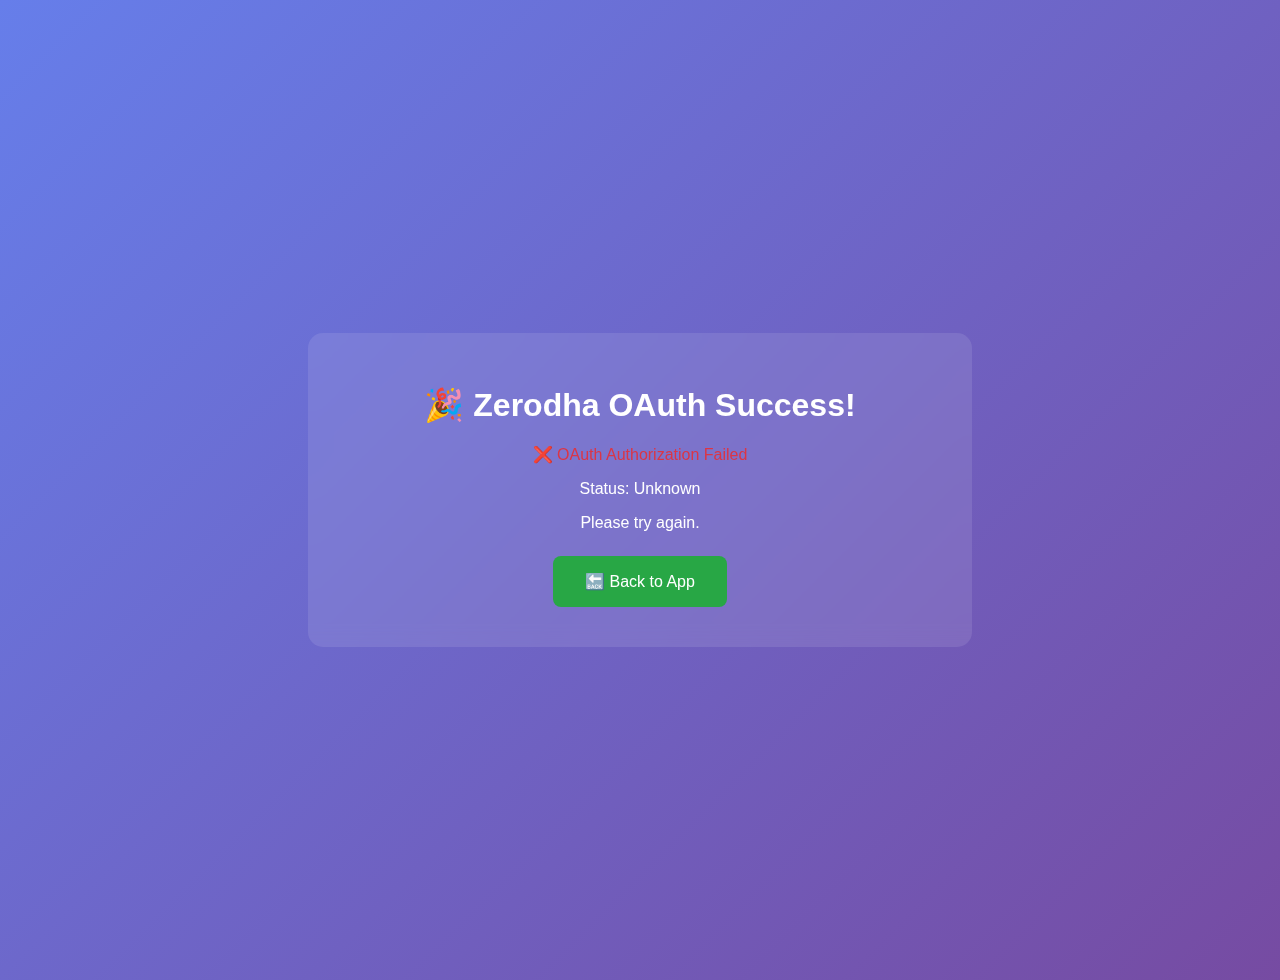
<file: redirect.html>
<!DOCTYPE html>
<html lang="en">
<head>
    <meta charset="UTF-8">
    <meta name="viewport" content="width=device-width, initial-scale=1.0">
    <title>Zerodha OAuth Redirect</title>
    <style>
        body {
            font-family: 'Segoe UI', Tahoma, Geneva, Verdana, sans-serif;
            background: linear-gradient(135deg, #667eea 0%, #764ba2 100%);
            color: white;
            padding: 2rem;
            text-align: center;
            min-height: 100vh;
            display: flex;
            flex-direction: column;
            justify-content: center;
            align-items: center;
        }
        .container {
            background: rgba(255,255,255,0.1);
            padding: 2rem;
            border-radius: 15px;
            backdrop-filter: blur(10px);
            max-width: 600px;
            width: 100%;
        }
        .success {
            color: #28a745;
            font-size: 1.2rem;
            margin-bottom: 1rem;
        }
        .token {
            background: rgba(0,0,0,0.3);
            padding: 1rem;
            border-radius: 8px;
            font-family: monospace;
            word-break: break-all;
            margin: 1rem 0;
        }
        .btn {
            background: #28a745;
            color: white;
            padding: 1rem 2rem;
            border: none;
            border-radius: 8px;
            cursor: pointer;
            font-size: 1rem;
            margin: 0.5rem;
            text-decoration: none;
            display: inline-block;
        }
        .btn:hover {
            background: #218838;
        }
        .instructions {
            text-align: left;
            margin-top: 2rem;
            background: rgba(0,0,0,0.2);
            padding: 1rem;
            border-radius: 8px;
        }
    </style>
</head>
<body>
    <div class="container">
        <h1>🎉 Zerodha OAuth Success!</h1>
        <div id="content">
            <p>Processing OAuth callback...</p>
        </div>
    </div>

    <script>
        // Extract request token from URL
        const urlParams = new URLSearchParams(window.location.search);
        const requestToken = urlParams.get('request_token');
        const status = urlParams.get('status');
        
        if (status === 'success' && requestToken) {
            document.getElementById('content').innerHTML = `
                <div class="success">✅ OAuth Authorization Successful!</div>
                <p><strong>Request Token:</strong></p>
                <div class="token">${requestToken}</div>
                
                <div class="instructions">
                    <h3>📋 Next Steps:</h3>
                    <ol>
                        <li><strong>Copy the Request Token above</strong></li>
                        <li><a href="index.html" class="btn">Go Back to Trading App</a></li>
                        <li><strong>Paste the Request Token in Settings</strong></li>
                        <li><strong>Click "Test API Connection" to generate Access Token</strong></li>
                        <li><strong>Start Real Trading!</strong></li>
                    </ol>
                </div>
                
                <button class="btn" onclick="copyToken()">📋 Copy Request Token</button>
                <a href="index.html" class="btn">🚀 Go to Trading App</a>
            `;
            
            // Auto-copy to clipboard
            navigator.clipboard.writeText(requestToken).then(() => {
                console.log('Request token copied to clipboard');
            }).catch(err => {
                console.log('Could not copy to clipboard:', err);
            });
            
        } else {
            document.getElementById('content').innerHTML = `
                <div style="color: #dc3545;">❌ OAuth Authorization Failed</div>
                <p>Status: ${status || 'Unknown'}</p>
                <p>Please try again.</p>
                <a href="index.html" class="btn">🔙 Back to App</a>
            `;
        }
        
        function copyToken() {
            const token = '${requestToken}';
            navigator.clipboard.writeText(token).then(() => {
                alert('Request token copied to clipboard!');
            }).catch(err => {
                alert('Could not copy to clipboard. Please copy manually.');
            });
        }
    </script>
</body>
</html>
</file>
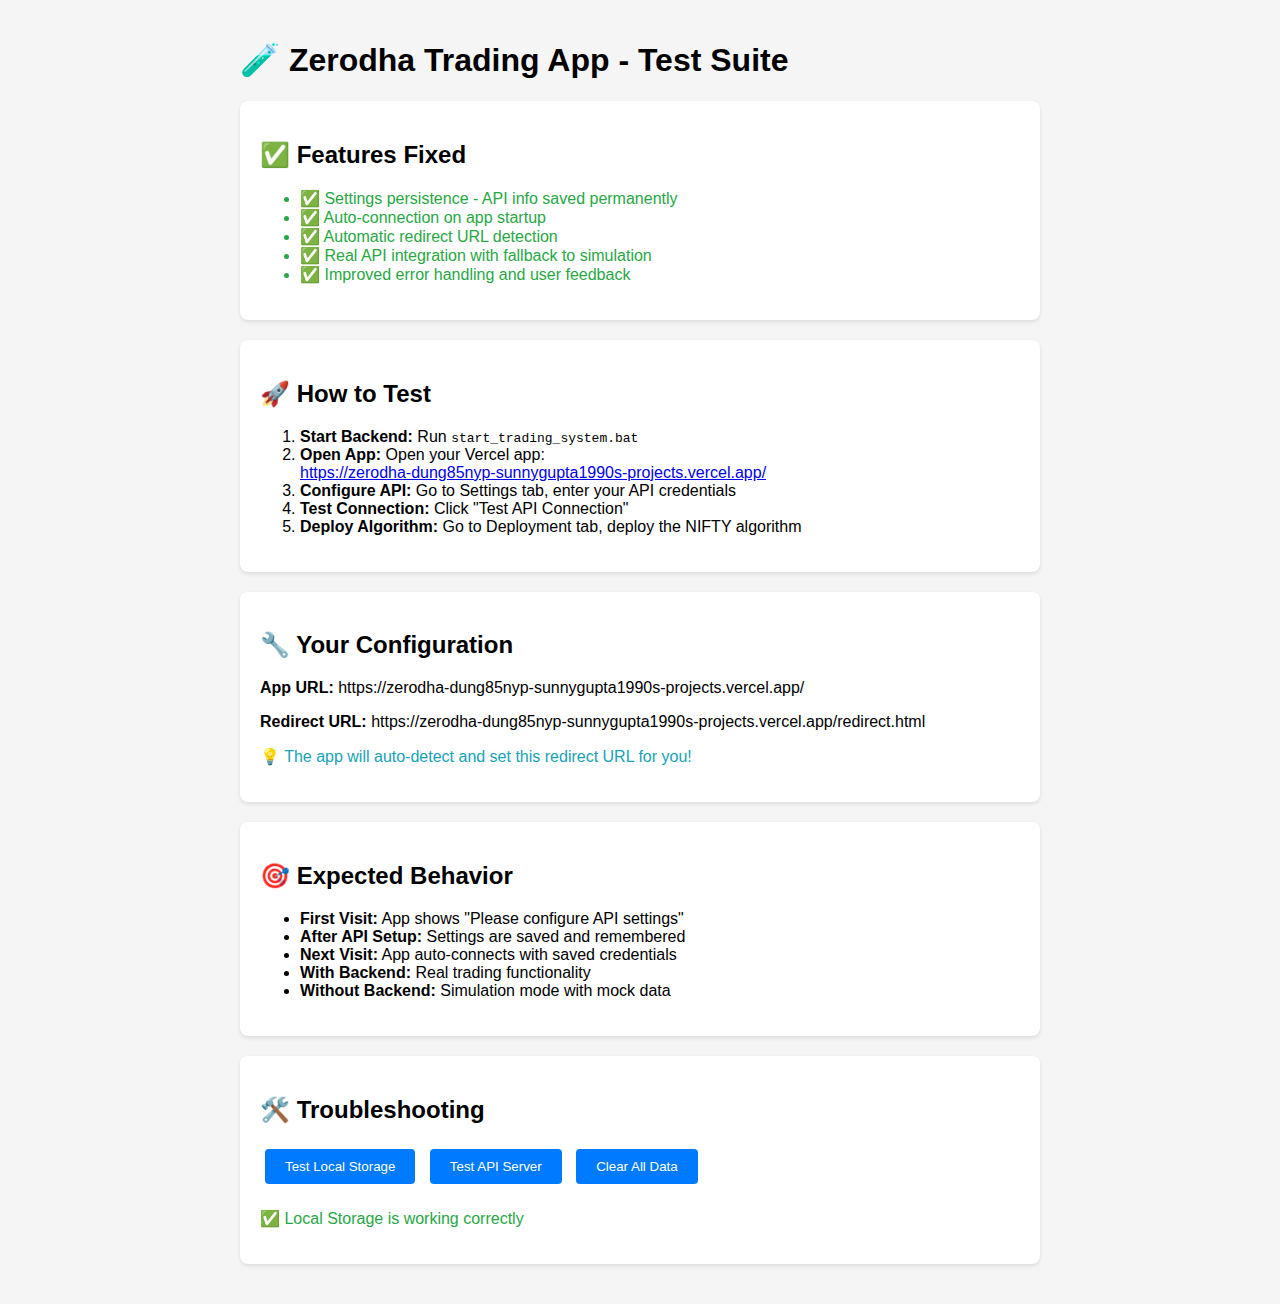
<file: test_app.html>
<!DOCTYPE html>
<html lang="en">
<head>
    <meta charset="UTF-8">
    <meta name="viewport" content="width=device-width, initial-scale=1.0">
    <title>Test - Zerodha Trading App</title>
    <style>
        body {
            font-family: Arial, sans-serif;
            max-width: 800px;
            margin: 0 auto;
            padding: 20px;
            background-color: #f5f5f5;
        }
        .test-section {
            background: white;
            padding: 20px;
            margin: 20px 0;
            border-radius: 8px;
            box-shadow: 0 2px 4px rgba(0,0,0,0.1);
        }
        .success { color: #28a745; }
        .error { color: #dc3545; }
        .info { color: #17a2b8; }
        button {
            background: #007bff;
            color: white;
            border: none;
            padding: 10px 20px;
            border-radius: 4px;
            cursor: pointer;
            margin: 5px;
        }
        button:hover { background: #0056b3; }
        .status { font-weight: bold; }
    </style>
</head>
<body>
    <h1>🧪 Zerodha Trading App - Test Suite</h1>
    
    <div class="test-section">
        <h2>✅ Features Fixed</h2>
        <ul>
            <li class="success">✅ Settings persistence - API info saved permanently</li>
            <li class="success">✅ Auto-connection on app startup</li>
            <li class="success">✅ Automatic redirect URL detection</li>
            <li class="success">✅ Real API integration with fallback to simulation</li>
            <li class="success">✅ Improved error handling and user feedback</li>
        </ul>
    </div>

    <div class="test-section">
        <h2>🚀 How to Test</h2>
        <ol>
            <li><strong>Start Backend:</strong> Run <code>start_trading_system.bat</code></li>
            <li><strong>Open App:</strong> Open your Vercel app: <br>
                <a href="https://zerodha-dung85nyp-sunnygupta1990s-projects.vercel.app/" target="_blank">
                    https://zerodha-dung85nyp-sunnygupta1990s-projects.vercel.app/
                </a>
            </li>
            <li><strong>Configure API:</strong> Go to Settings tab, enter your API credentials</li>
            <li><strong>Test Connection:</strong> Click "Test API Connection"</li>
            <li><strong>Deploy Algorithm:</strong> Go to Deployment tab, deploy the NIFTY algorithm</li>
        </ol>
    </div>

    <div class="test-section">
        <h2>🔧 Your Configuration</h2>
        <p><strong>App URL:</strong> https://zerodha-dung85nyp-sunnygupta1990s-projects.vercel.app/</p>
        <p><strong>Redirect URL:</strong> https://zerodha-dung85nyp-sunnygupta1990s-projects.vercel.app/redirect.html</p>
        <p class="info">💡 The app will auto-detect and set this redirect URL for you!</p>
    </div>

    <div class="test-section">
        <h2>🎯 Expected Behavior</h2>
        <ul>
            <li><strong>First Visit:</strong> App shows "Please configure API settings"</li>
            <li><strong>After API Setup:</strong> Settings are saved and remembered</li>
            <li><strong>Next Visit:</strong> App auto-connects with saved credentials</li>
            <li><strong>With Backend:</strong> Real trading functionality</li>
            <li><strong>Without Backend:</strong> Simulation mode with mock data</li>
        </ul>
    </div>

    <div class="test-section">
        <h2>🛠️ Troubleshooting</h2>
        <div>
            <button onclick="testLocalStorage()">Test Local Storage</button>
            <button onclick="testApiServer()">Test API Server</button>
            <button onclick="clearData()">Clear All Data</button>
        </div>
        <div id="testResults" style="margin-top: 20px;"></div>
    </div>

    <script>
        function testLocalStorage() {
            const results = document.getElementById('testResults');
            try {
                localStorage.setItem('test', 'working');
                const value = localStorage.getItem('test');
                localStorage.removeItem('test');
                
                if (value === 'working') {
                    results.innerHTML = '<p class="success">✅ Local Storage is working correctly</p>';
                } else {
                    results.innerHTML = '<p class="error">❌ Local Storage test failed</p>';
                }
            } catch (e) {
                results.innerHTML = '<p class="error">❌ Local Storage error: ' + e.message + '</p>';
            }
        }

        function testApiServer() {
            const results = document.getElementById('testResults');
            results.innerHTML = '<p class="info">🔄 Testing API server...</p>';
            
            fetch('http://localhost:5000/api/health')
                .then(response => response.json())
                .then(data => {
                    if (data.success) {
                        results.innerHTML = '<p class="success">✅ API Server is running: ' + data.message + '</p>';
                    } else {
                        results.innerHTML = '<p class="error">❌ API Server responded but with error</p>';
                    }
                })
                .catch(error => {
                    results.innerHTML = '<p class="error">❌ API Server not reachable. Make sure to run start_trading_system.bat</p>';
                });
        }

        function clearData() {
            if (confirm('This will clear all saved settings and algorithms. Continue?')) {
                localStorage.clear();
                document.getElementById('testResults').innerHTML = '<p class="info">🗑️ All local data cleared</p>';
            }
        }

        // Auto-test on page load
        window.onload = function() {
            testLocalStorage();
            setTimeout(testApiServer, 1000);
        };
    </script>
</body>
</html>
</file>
